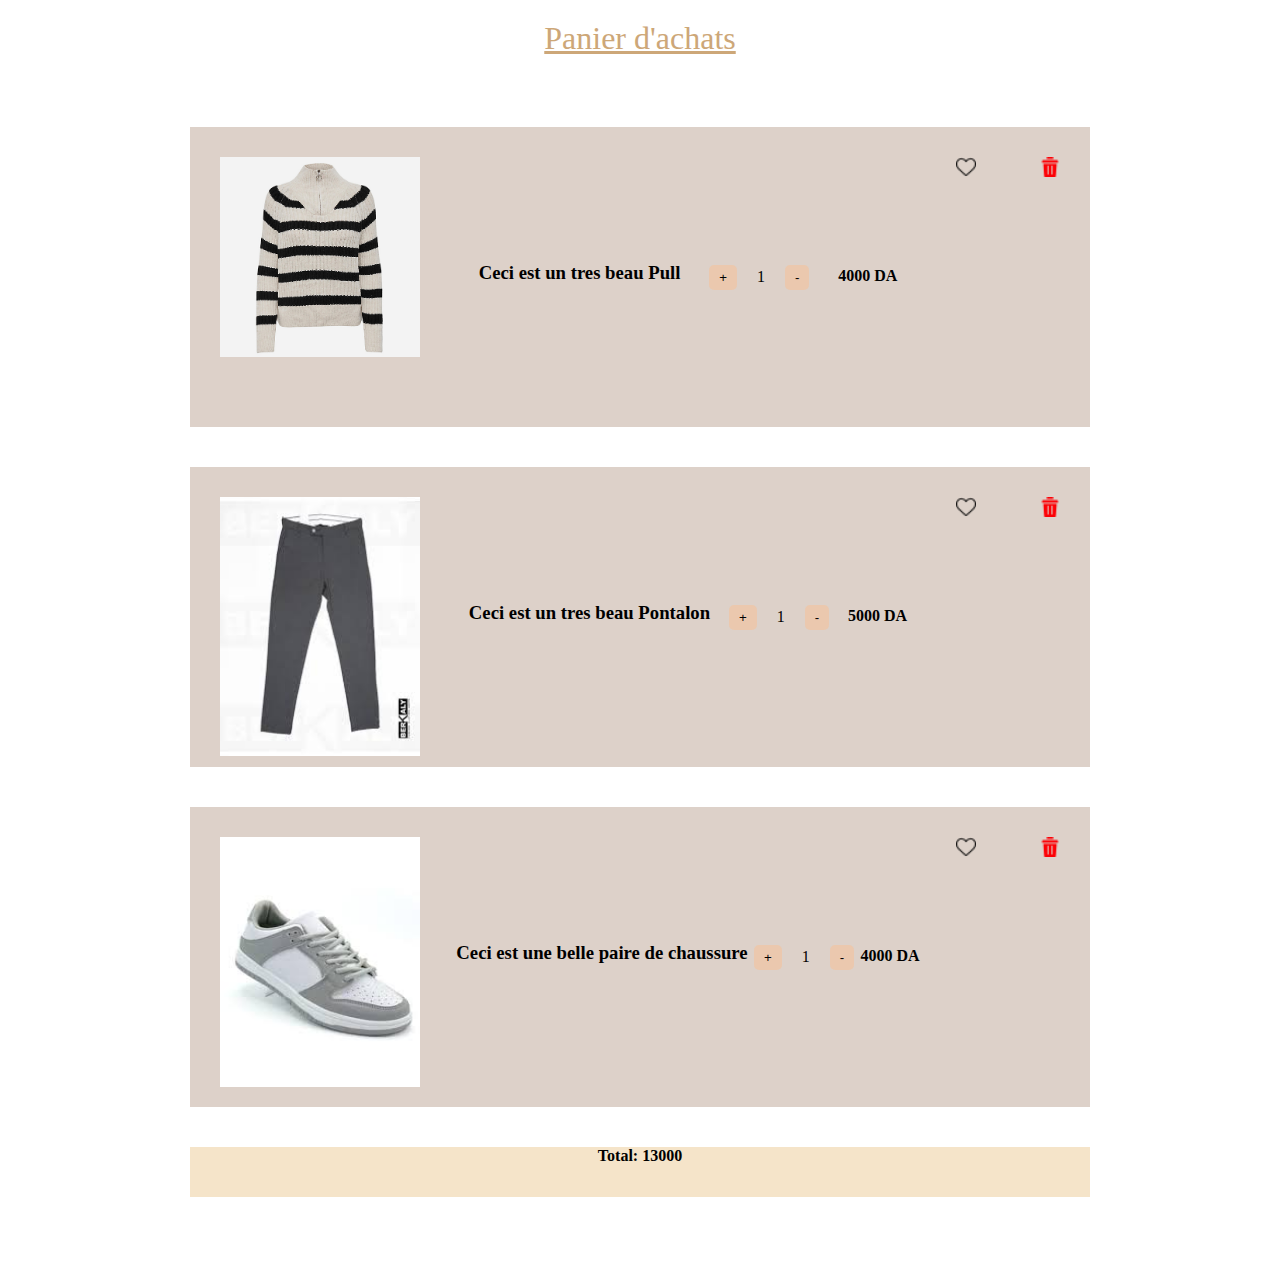
<file: Checkpoint DOM -2/index.html>
<!DOCTYPE html>
<html lang="en">
  <head>
    <meta charset="UTF-8" />
    <meta name="viewport" content="width=device-width, initial-scale=1.0" />
    <title>panier d'achat</title>
    <link rel="stylesheet" href="style.css" />
  </head>
  <body>
    <h1>Panier d'achats</h1>
    <div class="container">
      <div class="ctn">
        <!-------------------- ARTICLE 01---------------------->
        <div class="item">
          <div><img src="img/pull.png" width="200px" /></div>
          <div>
            <h3>Ceci est un tres beau Pull</h3>
          </div>
          <div class="counter">
            <button class="btn plus">+</button>
            <p class="number-item">1</p>
            <button class="btn moins">-</button>
          </div>
          <div class="prix1">
            <span class="prix"> 4000 </span> <span> DA </span>
          </div>
          <div>
            <img src="img/heart.png" alt="heart" width="20px" class="like" />
            <img
              src="img/delete.png"
              alt="delete"
              width="20px"
              class="supprimer"
            />
          </div>
        </div>
        <!-------------------- ARTICLE 02---------------------->
        <div class="item">
          <div><img src="img/pontalon.jpg" width="200px" /></div>
          <div>
            <h3>Ceci est un tres beau Pontalon</h3>
          </div>
          <div class="counter">
            <button class="btn plus">+</button>
            <p class="number-item">1</p>
            <button class="btn moins">-</button>
          </div>
          <div class="prix1">
            <span class="prix">5000 </span> <span> DA </span>
          </div>
          <div>
            <img src="img/heart.png" alt="heart" width="20px" class="like" />
            <img
              src="img/delete.png"
              alt="delete"
              width="20px"
              class="supprimer"
            />
          </div>
        </div>
        <!-------------------- ARTICLE 03---------------------->
        <div class="item">
          <div>
            <img src="img/chaussure.jpg" width="200px" height="250px" />
          </div>
          <div>
            <h3>Ceci est une belle paire de chaussure</h3>
          </div>
          <div class="counter">
            <button class="btn plus">+</button>
            <p class="number-item">1</p>
            <button class="btn moins">-</button>
          </div>
          <div class="prix1">
            <span class="prix">4000 </span> <span> DA </span>
          </div>
          <div>
            <img src="img/heart.png" alt="heart" width="20px" class="like" />
            <img
              src="img/delete.png"
              alt="delete"
              width="20px"
              class="supprimer"
            />
          </div>
        </div>
        <!-------------------- RESULTAT ---------------------->
        <div class="result">
          <p style="font-weight: 900">Total: <span id="conclusion"></span></p>
        </div>
      </div>
    </div>
    <script src="script.js"></script>
  </body>
</html>
</file>
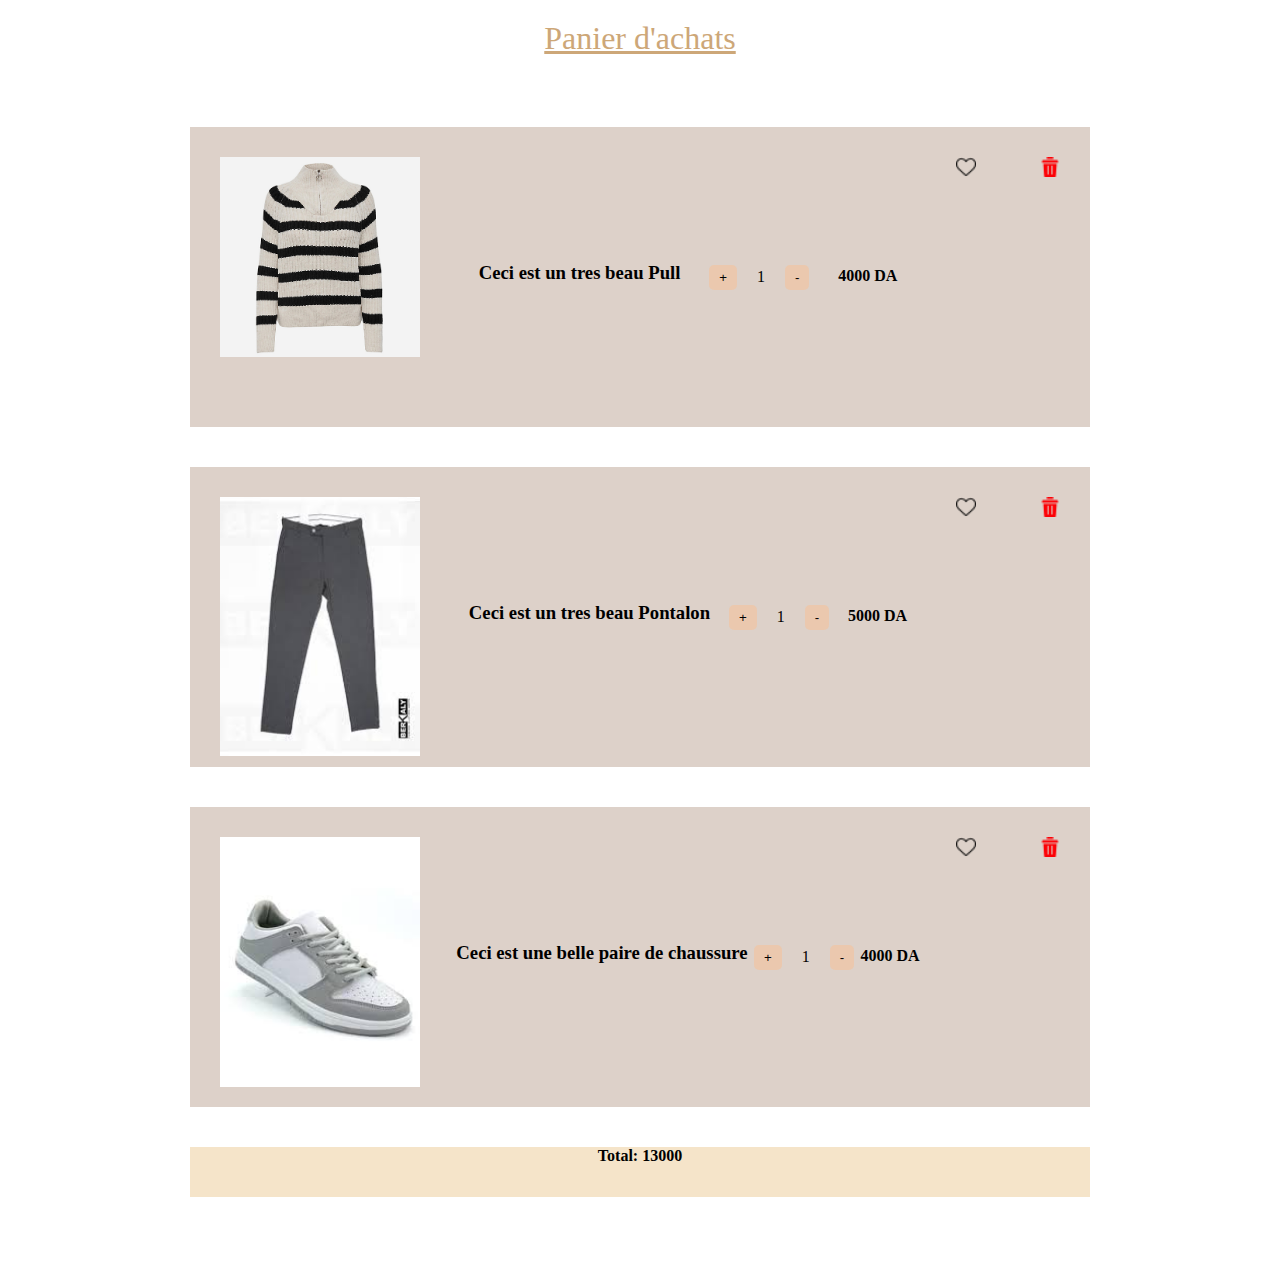
<file: Checkpoint DOM/index.html>
<!DOCTYPE html>
<html lang="en">
  <head>
    <meta charset="UTF-8" />
    <meta name="viewport" content="width=device-width, initial-scale=1.0" />
    <title>panier d'achat</title>
    <link rel="stylesheet" href="style.css" />
  </head>
  <body>
    <h1>Panier d'achats</h1>
    <div class="container">
      <div class="ctn">
        <!-------------------- ARTICLE 01---------------------->
        <div class="item">
          <div><img src="img/pull.png" width="200px" /></div>
          <div>
            <h3>Ceci est un tres beau Pull</h3>
          </div>
          <div class="counter">
            <button class="btn plus">+</button>
            <p class="number-item">1</p>
            <button class="btn minus">-</button>
          </div>
          <div class="prix">
            <span class="price">4000 </span> <span> DA </span>
          </div>
          <div>
            <img src="img/heart.png" alt="heart" width="20px" class="heart" />
            <img
              src="img/delete.png"
              alt="delete"
              width="20px"
              class="delete"
            />
          </div>
        </div>
        <!-------------------- ARTICLE 02---------------------->
        <div class="item">
          <div><img src="img/pontalon.jpg" width="200px" /></div>
          <div>
            <h3>Ceci est un tres beau Pontalon</h3>
          </div>
          <div class="counter">
            <button class="btn plus">+</button>
            <p class="number-item">1</p>
            <button class="btn minus">-</button>
          </div>
          <div class="prix">
            <span class="price">5000 </span> <span> DA </span>
          </div>
          <div>
            <img src="img/heart.png" alt="heart" width="20px" class="heart" />
            <img
              src="img/delete.png"
              alt="delete"
              width="20px"
              class="delete"
            />
          </div>
        </div>
        <!-------------------- ARTICLE 03---------------------->
        <div class="item">
          <div>
            <img src="img/chaussure.jpg" width="200px" height="250px" />
          </div>
          <div>
            <h3>Ceci est une belle paire de chaussure</h3>
          </div>
          <div class="counter">
            <button class="btn plus">+</button>
            <p class="number-item">1</p>
            <button class="btn minus">-</button>
          </div>
          <div class="prix">
            <span class="price">4000 </span> <span> DA </span>
          </div>
          <div>
            <img src="img/heart.png" alt="heart" width="20px" class="heart" />
            <img
              src="img/delete.png"
              alt="delete"
              width="20px"
              class="delete"
            />
          </div>
        </div>
        <!-------------------- RESULTAT ---------------------->
        <div class="result">
          <p style="font-weight: 900">Total: <span id="res"></span></p>
        </div>
      </div>
    </div>
    <script src="script.js"></script>
  </body>
</html>
</file>
<file: Checkpoint DOM -2/style.css>
* {
  padding: 0px;
  margin: 0px;
}
h1 {
  font-family: "Times New Roman", Times, serif;
  font-weight: 200;
  color: rgb(205, 167, 120);
  text-align: center;
  margin-top: 20px;
  margin-bottom: 20px;
  text-decoration: underline;
}
.container {
  font-family: "Times New Roman", Times, serif;
  display: flex;
  flex-direction: column;
  align-items: center;
  margin: 20px;
}
.item {
  display: flex;
  justify-content: space-between;
  background-color: rgb(221, 209, 201);
  width: 900px;
  height: 300px;
  margin-bottom: 20px;
}
.item img {
  margin: 30px;
}
.ctn {
  padding: 50px;
  display: flex;
  align-items: center;
  flex-direction: column;
  gap: 20px;
}
h3 {
  padding-top: 135px;
}
.prix1 {
  padding-top: 140px;
  font-weight: 900;
}

.result {
  background-color: rgb(245, 228, 201);
  width: 100%;
  height: 50px;
  text-align: center;
}

.like {
  cursor: pointer;
  margin-right: 10px;
  width: 20px;
  height: 20px;
}

.coeur-actif {
  background-image: url("img/heart_red.png");
}
.supprimer {
  cursor: pointer;
}
.counter {
  display: flex;
  gap: 20px;
  align-items: center;
}
.btn {
  background-color: rgba(238, 198, 166, 0.788);
  padding: 5px 10px;
  border: none;
  border-radius: 5px;
  cursor: pointer;
}
</file>
<file: Checkpoint DOM/style.css>
* {
  padding: 0px;
  margin: 0px;
}
h1 {
  font-family: "Times New Roman", Times, serif;
  font-weight: 200;
  color: rgb(205, 167, 120);
  text-align: center;
  margin-top: 20px;
  margin-bottom: 20px;
  text-decoration: underline;
}
.container {
  font-family: "Times New Roman", Times, serif;
  display: flex;
  flex-direction: column;
  align-items: center;
  margin: 20px;
}
.item {
  display: flex;
  justify-content: space-between;
  background-color: rgb(221, 209, 201);
  width: 900px;
  height: 300px;
  margin-bottom: 20px;
}
.item img {
  margin: 30px;
}
.ctn {
  padding: 50px;
  display: flex;
  align-items: center;
  flex-direction: column;
  gap: 20px;
}
h3 {
  padding-top: 135px;
}
.prix {
  padding-top: 140px;
  font-weight: 900;
}

.result {
  background-color: rgb(245, 228, 201);
  width: 100%;
  height: 50px;
  text-align: center;
}

.heart {
  cursor: pointer;
  margin-right: 10px;
}
.delete {
  cursor: pointer;
}
.counter {
  display: flex;
  gap: 20px;
  align-items: center;
}
.btn {
  background-color: rgba(238, 198, 166, 0.788);
  padding: 5px 10px;
  border: none;
  border-radius: 5px;
  cursor: pointer;
}
</file>
